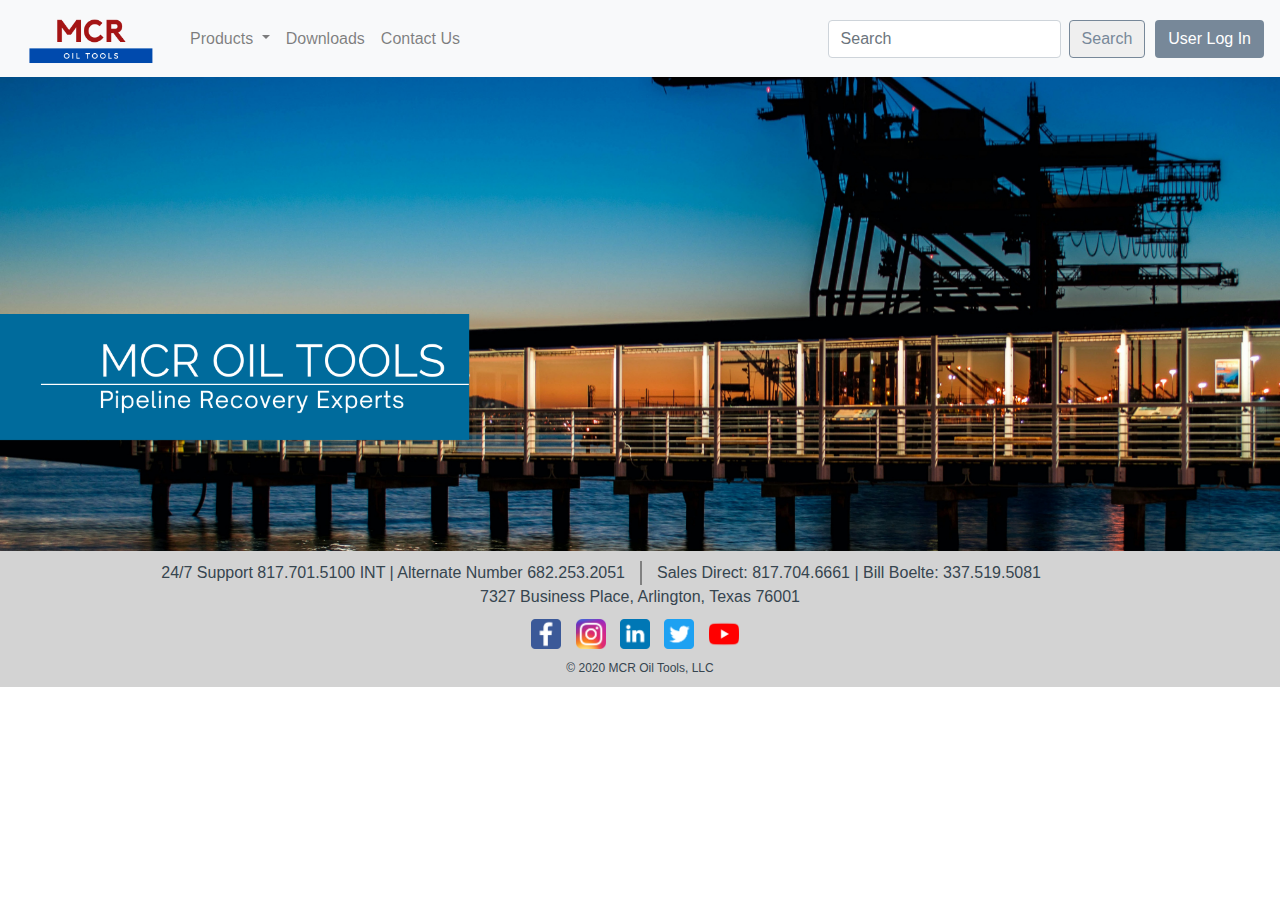
<file: index.html>
﻿<!DOCTYPE html>

<html lang="en">

<head>
  <meta charset="utf-8" />
  <link rel="stylesheet" href="https://maxcdn.bootstrapcdn.com/bootstrap/4.0.0/css/bootstrap.min.css"
    integrity="sha384-Gn5384xqQ1aoWXA+058RXPxPg6fy4IWvTNh0E263XmFcJlSAwiGgFAW/dAiS6JXm" crossorigin="anonymous">
  <link rel="stylesheet" href="Assets\css\style.css">
  <title>MCR Oil Tools</title>
</head>

<body>
  <div class="wrapper">


    <nav class="navbar navbar-expand-lg navbar-light bg-light">
      <a class="navbar-brand" href="index.html"><img src="Assets\Images\MCRPOCLogo.png" width="150"></a>
      <button class="navbar-toggler" type="button" data-toggle="collapse" data-target="#navbarSupportedContent"
        aria-controls="navbarSupportedContent" aria-expanded="false" aria-label="Toggle navigation">
        <span class="navbar-toggler-icon"></span>
      </button>

      <div class="collapse navbar-collapse" id="navbarSupportedContent">
        <ul class="navbar-nav mr-auto">
          <li class="nav-item dropdown">
            <a class="nav-link dropdown-toggle" href="#" id="navbarDropdownMenuLink" data-toggle="dropdown"
              aria-haspopup="true" aria-expanded="false">
              Products
            </a>
            <div class="dropdown-menu" aria-labelledby="navbarDropdownMenuLink">
              <a class="dropdown-item" href="#">Axial Pyro Torch Fishing Tool</a>
              <a class="dropdown-item" href="#">Perforating Torch Cutter</a>
              <a class="dropdown-item" href="RCT.html">Radial Cutting Torch</a>
              <a class="dropdown-item" href="#">Generator Safety Sleeve</a>
              <a class="dropdown-item" href="#">Electro-Mechanical Anchor</a>
              <a class="dropdown-item" href="#">Fire Panel Filter</a>
              <a class="dropdown-item" href="#">Check Fire Panel</a>
              <a class="dropdown-item" href="#">Consumable Trigger System</a>
              <a class="dropdown-item" href="#">Remote Firing Mechanism</a>
              <a class="dropdown-item" href="#">Performating Pyro Torch</a>
            </div>
          </li>
          <li class="nav-item">
            <a class="nav-link" href="#">Downloads</a>
          </li>
          <li class="nav-item">
            <a class="nav-link" href="#">Contact Us</a>
          </li>
        </ul>
        <form class="form-inline my-2 my-lg-0">
          <input class="form-control mr-sm-2" type="search" placeholder="Search" aria-label="Search">
          <button class="btn buttonOutline my-2 my-sm-0" type="submit">Search</button>
        </form>
        <button type="button" class="btn buttonFilled" id="LoginButtonModalOpen" data-toggle="modal"
          data-target="#exampleModalCenter">
          User Log In
        </button>
      </div>
    </nav>



    <main>

      <img src="Assets\Images\BlueHeroBanner.png" alt="" width="100%">

    </main>

    <footer>
      <div class="container">
        <div class="row">
          <div class="col-sm-6 text-right">
            <p>24/7 Support <a href="tel:+817.701.5100">817.701.5100</a> INT | Alternate Number <a
                href="tel:+682.253.2051">682.253.2051</a></p>

          </div>
          <div class="col-sm-6" id='vertDividingLine'>
            <p>Sales Direct: <a href="tel:+817.704.6661">817.704.6661</a> | Bill Boelte: <a
                href="tel:+337.519.5081">337.519.5081</a></p>
          </div>
        </div>
        <div class="row text-center">
          <div class="col-sm-12">
            <p>7327 Business Place, Arlington, Texas 76001</p>
          </div>
        </div>
        <div class="row">
          <div class="col-sm-4"></div>
          <div class="socialMediaIcons col-sm-4">
            <img src="Assets\Images\SocialMediaLogos\FaceBookLogo.png" alt="">
            <img src="Assets\Images\SocialMediaLogos\InstagramLogo.png" alt="">
            <img src="Assets\Images\SocialMediaLogos\LinkedInLogo.png" alt="">
            <img src="Assets\Images\SocialMediaLogos\TwitterLogo.png" alt="">
            <img src="Assets\Images\SocialMediaLogos\youtubeLogo.png" alt="">
          </div>
          <div class="col-sm-4"></div>
        </div>
        <div class="row">
          <div class="col-sm-12">
            <p class="copyright">© 2020 MCR Oil Tools, LLC</p>
          </div>
        </div>
      </div>
    </footer>
  </div>

  <!-- modal -->
  <div class="modal fade" id="exampleModalCenter" tabindex="-1" role="dialog" aria-labelledby="exampleModalCenterTitle"
    aria-hidden="true">
    <div class="modal-dialog modal-dialog-centered" role="document">
      <div class="modal-content">
        <div class="modal-header">
          <h5 class="modal-title" id="exampleModalLongTitle">MCR Portal Login</h5>
          <button type="button" class="close" data-dismiss="modal" aria-label="Close">
            <span aria-hidden="true">&times;</span>
          </button>
        </div>
        <div class="modal-body">
          <form>
            <div class="form-group">
              <label for="LoginUsername">Username</label>
              <input type="email" class="form-control" id="LoginUsername" aria-describedby="emailHelp">
              <!-- <small id="emailHelp" class="form-text text-muted">We'll never share your email with anyone else.</small> -->
            </div>
            <div class="form-group">
              <label for="LoginPassword">Password</label>
              <input type="password" class="form-control" id="LoginPassword">
            </div>
            <div class="form-group">
              <label for="AccessCertNumber">Accesss/Cert Number</label>
              <input type="password" class="form-control" id="AccessCertNumber" placeholder="6 Digit Number">
            </div>
            <!-- <div class="form-check">
            <input type="checkbox" class="form-check-input" id="exampleCheck1">
            <label class="form-check-label" for="exampleCheck1">Check me out</label>
          </div> -->
            <br>
            <a class="d-block" href="#">Don't have portal access? Click Here</a>
            <a class="d-block" href="#">Forgot Your Username? Click Here</a>
            <a class="d-block" href="#">Forgot Your Password? Click Here</a>
            <a class="d-block" href="#">Forgot Your Access/Certification Number? Click Here</a>
          </form>
        </div>
        <div class="modal-footer">
          <button type="button" class="btn btn-secondary" data-dismiss="modal">Cancel & Close</button>
          <button type="submit" class="btn btn-info">Submit</button>
        </div>
      </div>
    </div>
  </div>














  <!--scripts-->
  <script src="https://code.jquery.com/jquery-3.2.1.slim.min.js"
    integrity="sha384-KJ3o2DKtIkvYIK3UENzmM7KCkRr/rE9/Qpg6aAZGJwFDMVNA/GpGFF93hXpG5KkN" crossorigin="anonymous">
  </script>
  <script src="https://cdnjs.cloudflare.com/ajax/libs/popper.js/1.12.9/umd/popper.min.js"
    integrity="sha384-ApNbgh9B+Y1QKtv3Rn7W3mgPxhU9K/ScQsAP7hUibX39j7fakFPskvXusvfa0b4Q" crossorigin="anonymous">
  </script>
  <script src="https://maxcdn.bootstrapcdn.com/bootstrap/4.0.0/js/bootstrap.min.js"
    integrity="sha384-JZR6Spejh4U02d8jOt6vLEHfe/JQGiRRSQQxSfFWpi1MquVdAyjUar5+76PVCmYl" crossorigin="anonymous">
  </script>

</body>

</html>
</file>
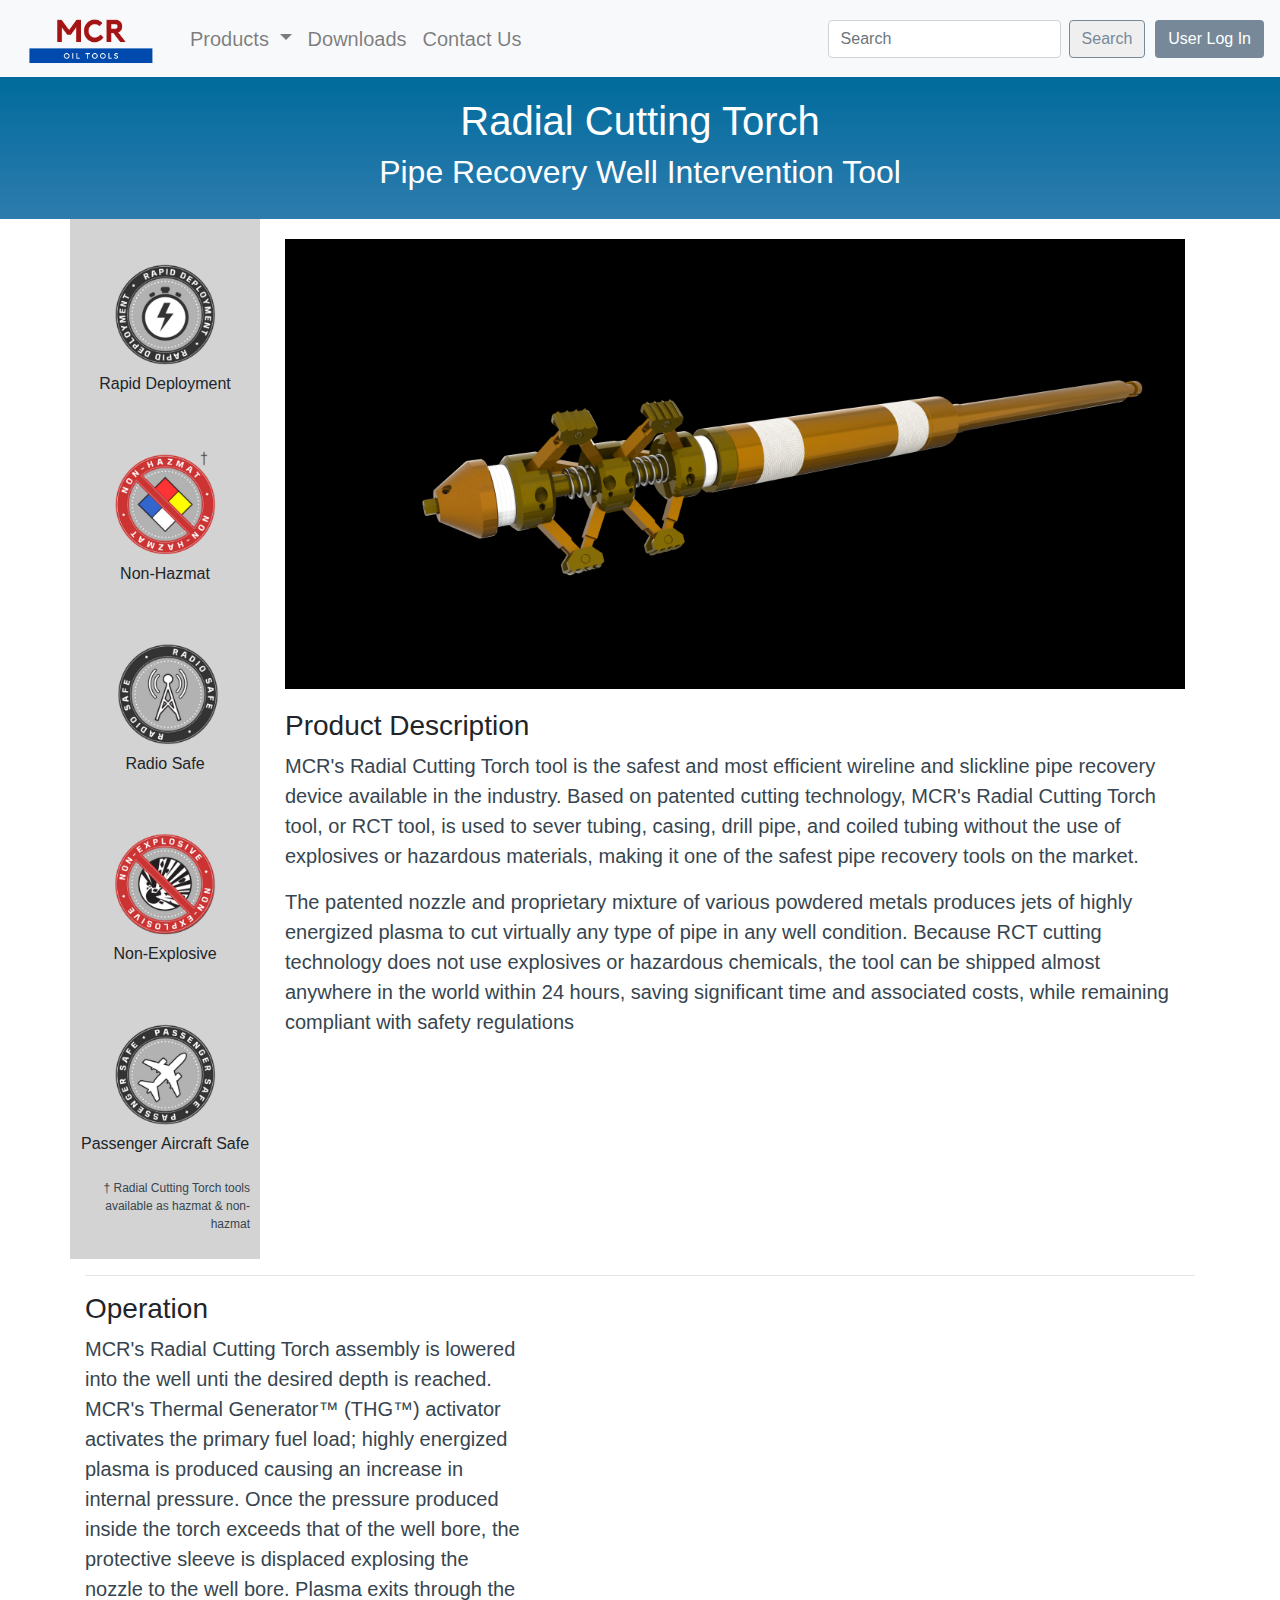
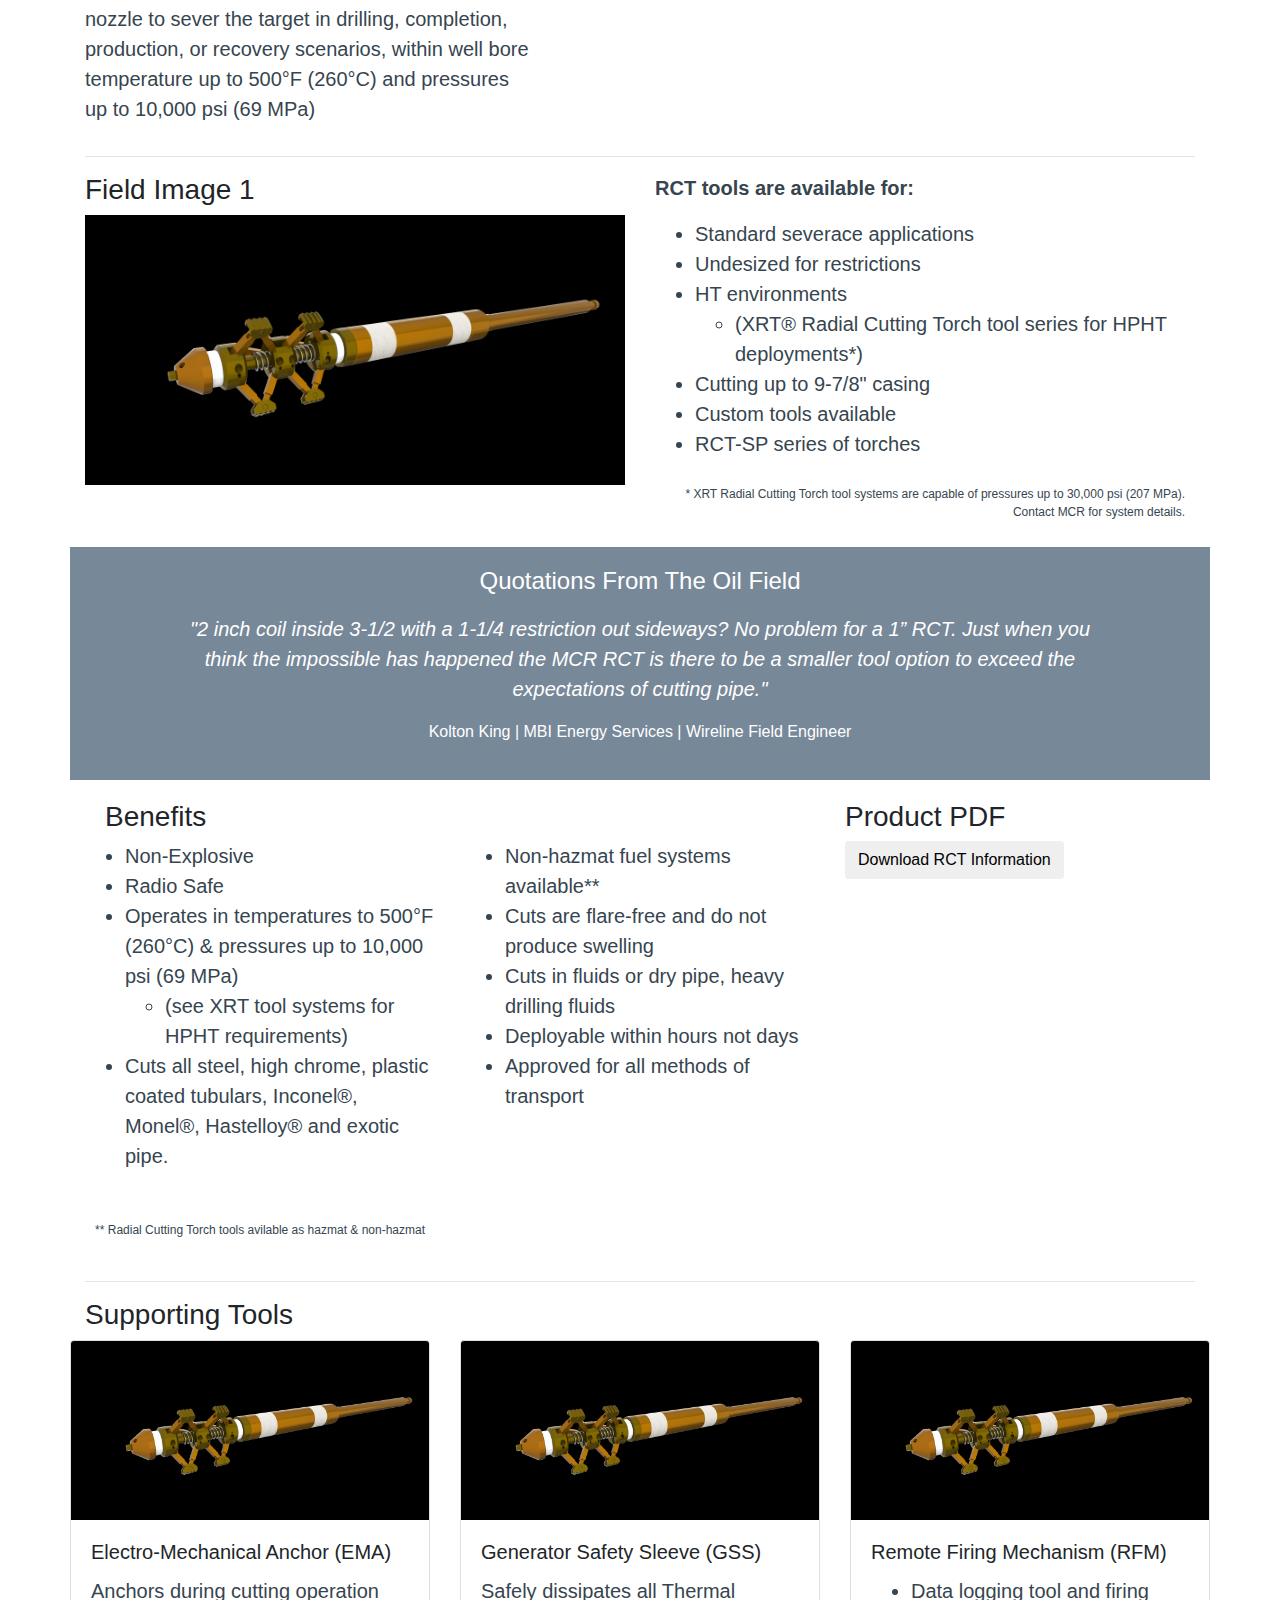
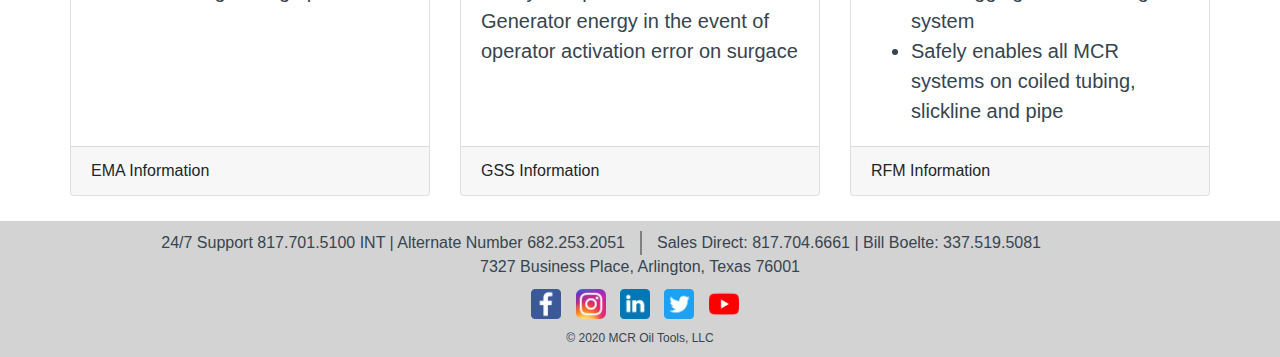
<file: RCT.html>
<!DOCTYPE html>
<html lang="en">

<head>
  <meta charset="UTF-8">
  <meta name="viewport" content="width=device-width, initial-scale=1.0">
  <link rel="stylesheet" href="https://maxcdn.bootstrapcdn.com/bootstrap/4.0.0/css/bootstrap.min.css"
    integrity="sha384-Gn5384xqQ1aoWXA+058RXPxPg6fy4IWvTNh0E263XmFcJlSAwiGgFAW/dAiS6JXm" crossorigin="anonymous">
  <link rel="stylesheet" href="Assets\css\style.css">
  <link rel="stylesheet" href="Assets\css\productstyle.css">
  <title>Radial Cutting Torch</title>
</head>

<body>
  <nav class="navbar navbar-expand-lg navbar-light bg-light">
    <a class="navbar-brand" href="index.html"><img src="Assets\Images\MCRPOCLogo.png" width="150"></a>
    <button class="navbar-toggler" type="button" data-toggle="collapse" data-target="#navbarSupportedContent"
      aria-controls="navbarSupportedContent" aria-expanded="false" aria-label="Toggle navigation">
      <span class="navbar-toggler-icon"></span>
    </button>

    <div class="collapse navbar-collapse" id="navbarSupportedContent">
      <ul class="navbar-nav mr-auto">
        <li class="nav-item dropdown">
          <a class="nav-link dropdown-toggle" href="#" id="navbarDropdownMenuLink" data-toggle="dropdown"
            aria-haspopup="true" aria-expanded="false">
            Products
          </a>
          <div class="dropdown-menu" aria-labelledby="navbarDropdownMenuLink">
            <a class="dropdown-item" href="#">Axial Pyro Torch Fishing Tool</a>
            <a class="dropdown-item" href="#">Perforating Torch Cutter</a>
            <a class="dropdown-item" href="RCT.html">Radial Cutting Torch</a>
            <a class="dropdown-item" href="#">Generator Safety Sleeve</a>
            <a class="dropdown-item" href="#">Electro-Mechanical Anchor</a>
            <a class="dropdown-item" href="#">Fire Panel Filter</a>
            <a class="dropdown-item" href="#">Check Fire Panel</a>
            <a class="dropdown-item" href="#">Consumable Trigger System</a>
            <a class="dropdown-item" href="#">Remote Firing Mechanism</a>
            <a class="dropdown-item" href="#">Performating Pyro Torch</a>
          </div>
        </li>
        <li class="nav-item">
          <a class="nav-link" href="#">Downloads</a>
        </li>
        <li class="nav-item">
          <a class="nav-link" href="#">Contact Us</a>
        </li>
      </ul>
      <form class="form-inline my-2 my-lg-0">
        <input class="form-control mr-sm-2" type="search" placeholder="Search" aria-label="Search">
        <button class="btn buttonOutline my-2 my-sm-0" type="submit">Search</button>
      </form>
      <button type="button" class="btn buttonFilled" id="LoginButtonModalOpen" data-toggle="modal"
        data-target="#exampleModalCenter">
        User Log In
      </button>
    </div>
  </nav>

  <main>
    <div class="pageTitle">
      <h1>Radial Cutting Torch</h1>
      <h2>Pipe Recovery Well Intervention Tool</h2>
    </div>
    <div class="container">
      <!-- product description row w/ at a Glance -->
      <div class="row">
        <div class="col-xs-12 col-md-2 atAGlance">
          <div class="row">
            <img
              class="img-fluid"
              alt="This is an image of an MCR Oil Tools benefit indicating that the Radial Cutting Torch RCT on this page can be rapidly deployed"
              src="Assets\Images\MCRBadges\rapidDeployment.png" />
            <h4 class="iconLabels">Rapid Deployment</h4>
          </div>
          <div class="row">
            <img 
              class="img-fluid" 
              alt="This is an image of an MCR Oil Tools benefit indicating that the Radial Cutting Torch RCT on this page is non-hazardous"
              src="Assets\Images\MCRBadges\hazmatIcon.png" />
            <h4 class="iconLabels">Non-Hazmat</h4>
          </div>
          <div class="row">
            <img
              class="img-fluid" 
              alt="This is an image of an MCR Oil Tools benefit indicating that the Radial Cutting Torch RCT on this page is safe around radio frequencies"
              src="Assets\Images\MCRBadges\radioSafe.png" />
            <h4 class="iconLabels">Radio Safe</h4>
          </div>
          <div class="row">
            <img
              class="img-fluid" 
              alt="This is an image of an MCR Oil Tools benefit indicating that the Radial Cutting Torch RCT on this page is non-explosive"
              src="Assets\Images\MCRBadges\nonExplosive.png" />
            <h4 class="iconLabels">Non-Explosive</h4>
          </div>
          <div class="row">
            <img
              class="img-fluid" 
              alt="This is an image of an MCR Oil Tools benefit indicating that the Radial Cutting Torch RCT on this page is safe to be transported on passenger aircraft"
              src="Assets\Images\MCRBadges\passengerSafe.png" />
            <h4 class="iconLabels">Passenger Aircraft Safe</h4>
          </div>
          <div class="row">
            
            <p class="hazmatNote">&#8224; Radial Cutting Torch tools available as hazmat & non-hazmat</p>
          </div>
          <!-- end of at a glance -->
        </div>
        <div class="col-xs-12 col-md-10 productDescription">
          <div class="row">
            <img src="Assets\Images\ProductImages\toolSample.jpg"
              class="img-fluid"
              alt="Picture of the MCR OIl Tools Radial Cut Pipe Recovery Tool for the OIl and Gas Industry">
          </div>
          <div class="row">
            <h3>Product Description</h3>
          </div>
          <div class="row">
            <p>MCR&#39;s Radial Cutting Torch tool is the safest and most efficient wireline and slickline pipe recovery
              device available in the industry. Based on patented cutting technology, MCR&#39;s Radial Cutting Torch
              tool, or RCT tool, is used to sever tubing, casing, drill pipe, and coiled tubing without the use of
              explosives or hazardous materials, making it one of the safest pipe recovery tools on the market.</p>


            <p>The patented nozzle and proprietary mixture of various powdered metals produces jets of highly energized
              plasma to cut virtually any type of pipe in any well condition. Because RCT cutting technology does not
              use explosives or hazardous chemicals, the tool can be shipped almost anywhere in the world within 24
              hours, saving significant time and associated costs, while remaining compliant with safety regulations</p>
          </div>
        </div>
        <!-- end of product description -->
      </div>
      <hr>
      <div class="row">
        <div class="col-md-5">
          <h3>Operation</h3>
          <p>MCR&#39;s Radial Cutting Torch assembly is lowered into the well unti the desired depth is reached.
            MCR&#39;s Thermal Generator&trade; (THG&trade;) activator activates the primary fuel load; highly energized
            plasma is produced causing an increase in internal pressure. Once the pressure produced inside the torch
            exceeds that of the well bore, the protective sleeve is displaced explosing the nozzle to the well bore.
            Plasma exits through the nozzle to sever the target in drilling, completion, production, or recovery
            scenarios, within well bore temperature up to 500&deg;F (260&deg;C) and pressures up to 10,000 psi (69 MPa)
          </p>
        </div>
        <div class="col-md-7">
          <!-- <h3>MCR&#39;s YouTube Channel</h3> -->
          <iframe width="560" height="315" src="https://www.youtube.com/embed/EUjXnRSkbuc" frameborder="0"
            allow="accelerometer; autoplay; encrypted-media; gyroscope; picture-in-picture" allowfullscreen></iframe>
        </div>
      </div>
      <hr>
      <div class="row">
        <div class="col-md-6">
          <h3>Field Image 1</h3>
          <img alt="sample tool with background removed" src="Assets\Images\ProductImages\toolSample.jpg"
            width="100%" />
        </div>
        <div class="col-md-6">
          <p class="bold">RCT tools are available for:</p>
          <ul>
            <li>Standard severace applications</li>
            <li>Undesized for restrictions</li>
            <li>
              HT environments
              <ul>
                <li>(XRT&reg; Radial Cutting Torch tool series for HPHT deployments*)</li>
              </ul>
            </li>
            <li>Cutting up to 9-7/8&quot; casing</li>
            <li>Custom tools available</li>
            <li>RCT-SP series of torches</li>
          </ul>
          <p class="hazmatNote">* XRT Radial Cutting Torch tool systems are capable of pressures up to 30,000 psi (207
            MPa). Contact MCR for system details.</p>
        </div>
      </div>
      <div class="row quotationRow">
        <div class="col-md-12">
          <h4>Quotations From The Oil Field</h4>
          <p class="quotation">"2 inch coil inside 3-1/2 with a 1-1/4 restriction out sideways? No problem for a
            1&rdquo; RCT. Just when you think the impossible has happened the MCR RCT is there to be a smaller tool
            option to exceed the expectations of cutting pipe."</p>
          <p class="quotationSource">Kolton King | MBI Energy Services | Wireline Field Engineer</p>
        </div>
      </div>
      <!-- benefits -->
      <div class="row">
        <div class="col-md-4">
          <h3 style="padding-left: 20px;">Benefits</h3>
        </div>
        <div class="col-md-4"></div>
        <div class="col-md-4">
          <h3>Product PDF</h3>
        </div>
      </div>

      <div class="row">
        <div class="col-md-4">
          <ul>
            <li>Non-Explosive</li>
            <li>Radio Safe</li>
            <li>
              Operates in temperatures to 500&deg;F (260&deg;C) &amp; pressures up to 10,000 psi (69 MPa)
              <ul>
                <li>(see XRT tool systems for HPHT requirements)</li>
              </ul>
            </li>
            <li>Cuts all steel, high chrome, plastic coated tubulars, Inconel&reg;, Monel&reg;, Hastelloy&reg; and
              exotic pipe.</li>
          </ul>
          <br />
          <p class="hazmatNote">** Radial Cutting Torch tools avilable as hazmat &amp; non-hazmat</p>
        </div>
        <div class="col-md-4 verticalLine">
          <ul>
            <li>Non-hazmat fuel systems available**</li>
            <li>Cuts are flare-free and do not produce swelling</li>
            <li>Cuts in fluids or dry pipe, heavy drilling fluids</li>
            <li>Deployable within hours not days</li>
            <li>Approved for all methods of transport</li>
          </ul>
        </div>

        <div class="col-md-4 " style="height: 100%;">

          <div>
            <button class="btn"><a
                href="http://192.168.102.109/2/Images/TechSheets/MCR_TechSheet_RCT.pdf?ver=2020-06-23-083741-553"
                target="_blank">Download RCT Information</a></button>
          </div>
        </div>
      </div>
      <hr>
      <h3>Supporting Tools</h3>
      <div class="row">
        <div class="card-deck">
          <div class="card">
            <img class="card-img-top" src="Assets\Images\ProductImages\toolSample.jpg" alt="Card image cap">
            <div class="card-body">
              <h5 class="card-title">Electro-Mechanical Anchor (EMA)</h5>
              <p class="card-text">Anchors during cutting operation</p>
            </div>
            <div class="card-footer">
              <a href="#" class="card-link">EMA Information</a>
            </div>
          </div>
          <div class="card">
            <img class="card-img-top" src="Assets\Images\ProductImages\toolSample.jpg" alt="Card image cap">
            <div class="card-body">
              <h5 class="card-title">Generator Safety Sleeve (GSS)</h5>
              <p class="card-text">Safely dissipates all Thermal Generator energy in the event of operator activation
                error on surgace</p>
            </div>
            <div class="card-footer">
              <a href="#" class="card-link">GSS Information</a>
            </div>
          </div>
          <div class="card">
            <img class="card-img-top" src="Assets\Images\ProductImages\toolSample.jpg" alt="Card image cap">
            <div class="card-body">
              <h5 class="card-title">Remote Firing Mechanism (RFM)</h5>
              <ul class="card-text">
                <li>Data logging tool and firing system</li>
                <li>Safely enables all MCR systems on coiled tubing, slickline and pipe</li>
              </ul>
              <!-- <p class="card-text">Anchors during cutting operation</p> -->
            </div>
            <div class="card-footer">
              <a href="#" class="card-link">RFM Information</a>
            </div>
          </div>

        </div>




        <div class="col-md-4">

        </div>
        <div class="col-md-4">

        </div>
        <div class="col-md-4">

        </div>
      </div>
    </div>

    <br>
  </main>



  <footer>
    <div class="container">
      <div class="row">
        <div class="col-sm-6 text-right">
          <p>24/7 Support <a href="tel:+817.701.5100">817.701.5100</a> INT | Alternate Number <a
              href="tel:+682.253.2051">682.253.2051</a></p>

        </div>
        <div class="col-sm-6" id='vertDividingLine'>
          <p>Sales Direct: <a href="tel:+817.704.6661">817.704.6661</a> | Bill Boelte: <a
              href="tel:+337.519.5081">337.519.5081</a></p>
        </div>
      </div>
      <div class="row text-center">
        <div class="col-sm-12">
          <p>7327 Business Place, Arlington, Texas 76001</p>
        </div>
      </div>
      <div class="row">
        <div class="col-sm-4"></div>
        <div class="socialMediaIcons col-sm-4">
          <img src="Assets\Images\SocialMediaLogos\FaceBookLogo.png" alt="">
          <img src="Assets\Images\SocialMediaLogos\InstagramLogo.png" alt="">
          <img src="Assets\Images\SocialMediaLogos\LinkedInLogo.png" alt="">
          <img src="Assets\Images\SocialMediaLogos\TwitterLogo.png" alt="">
          <img src="Assets\Images\SocialMediaLogos\youtubeLogo.png" alt="">
        </div>
        <div class="col-sm-4"></div>
      </div>
      <div class="row">
        <div class="col-sm-12">
          <p class="copyright">© 2020 MCR Oil Tools, LLC</p>
        </div>
      </div>
    </div>
  </footer>






  <!-- modal -->
  <div class="modal fade" id="exampleModalCenter" tabindex="-1" role="dialog" aria-labelledby="exampleModalCenterTitle"
    aria-hidden="true">
    <div class="modal-dialog modal-dialog-centered" role="document">
      <div class="modal-content">
        <div class="modal-header">
          <h5 class="modal-title" id="exampleModalLongTitle">MCR Portal Login</h5>
          <button type="button" class="close" data-dismiss="modal" aria-label="Close">
            <span aria-hidden="true">&times;</span>
          </button>
        </div>
        <div class="modal-body">
          <form>
            <div class="form-group">
              <label for="LoginUsername">Username</label>
              <input type="email" class="form-control" id="LoginUsername" aria-describedby="emailHelp">
              <!-- <small id="emailHelp" class="form-text text-muted">We'll never share your email with anyone else.</small> -->
            </div>
            <div class="form-group">
              <label for="LoginPassword">Password</label>
              <input type="password" class="form-control" id="LoginPassword">
            </div>
            <div class="form-group">
              <label for="AccessCertNumber">Accesss/Cert Number</label>
              <input type="password" class="form-control" id="AccessCertNumber" placeholder="6 Digit Number">
            </div>
            <!-- <div class="form-check">
            <input type="checkbox" class="form-check-input" id="exampleCheck1">
            <label class="form-check-label" for="exampleCheck1">Check me out</label>
          </div> -->
            <br>
            <a class="d-block" href="#">Don't have portal access? Click Here</a>
            <a class="d-block" href="#">Forgot Your Username? Click Here</a>
            <a class="d-block" href="#">Forgot Your Password? Click Here</a>
            <a class="d-block" href="#">Forgot Your Access/Certification Number? Click Here</a>
          </form>
        </div>
        <div class="modal-footer">
          <button type="button" class="btn btn-secondary" data-dismiss="modal">Cancel & Close</button>
          <button type="submit" class="btn btn-info">Submit</button>
        </div>
      </div>
    </div>
  </div>







    <!--scripts-->
    <script src="https://code.jquery.com/jquery-3.2.1.slim.min.js"
    integrity="sha384-KJ3o2DKtIkvYIK3UENzmM7KCkRr/rE9/Qpg6aAZGJwFDMVNA/GpGFF93hXpG5KkN" crossorigin="anonymous">
  </script>
  <script src="https://cdnjs.cloudflare.com/ajax/libs/popper.js/1.12.9/umd/popper.min.js"
    integrity="sha384-ApNbgh9B+Y1QKtv3Rn7W3mgPxhU9K/ScQsAP7hUibX39j7fakFPskvXusvfa0b4Q" crossorigin="anonymous">
  </script>
  <script src="https://maxcdn.bootstrapcdn.com/bootstrap/4.0.0/js/bootstrap.min.js"
    integrity="sha384-JZR6Spejh4U02d8jOt6vLEHfe/JQGiRRSQQxSfFWpi1MquVdAyjUar5+76PVCmYl" crossorigin="anonymous">
  </script>
</body>

</html>
</file>
